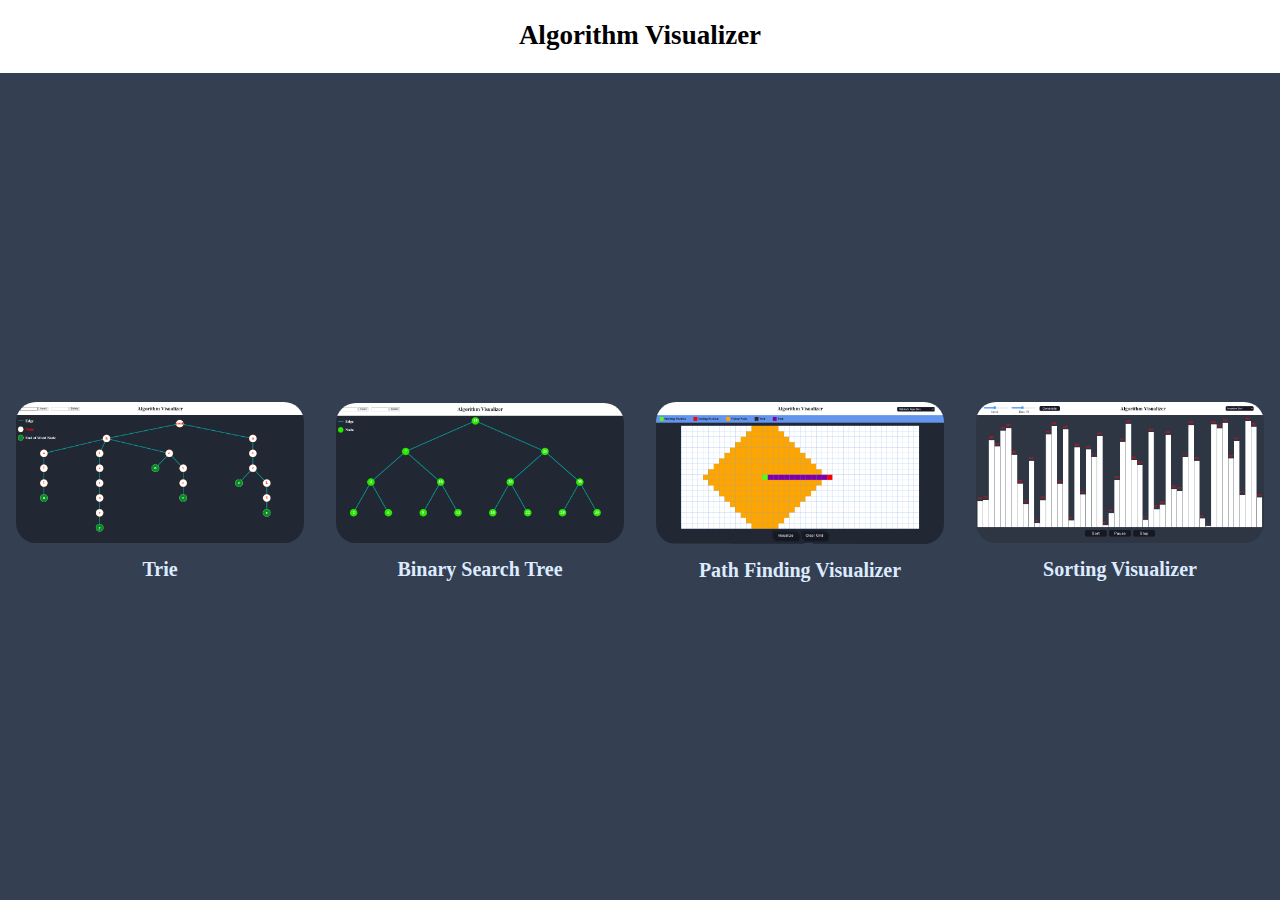
<file: Algorithm-Visualizer/index.html>
<!DOCTYPE html>
<html>
  <head>
    <title>Algorithm Visualizer</title>
    
   <link rel="stylesheet" href="css/styles.css" />
  
  </head>
  <body>

    <div id="main">
      <div id="header">
        <a href="/index.html"><div id="title">Algorithm Visualizer</div></a>
      </div>
      <div id="container">
        <div class="algo-container">
          <a href="algos/trie/index.html" class="category_link">
            <div class="imageContainer">
              <img src="images/trie.png" class="image" />
            </div>
            <div>Trie</div>
          </a>
        </div>
        <div class="algo-container">
          <a href="algos/bst/index.html" class="category_link">
            <div class="imageContainer">
              <img src="images/bst.png" class="image" />
            </div>
            <div>Binary Search Tree</div>
          </a>
        </div>
        <div class="algo-container">
          <a href="algos/path_finding/index.html" class="category_link">
            <div class="imageContainer">
              <img src="images/path_finding.png" class="image" />
            </div>
            <div>Path Finding Visualizer</div>
          </a>
        </div>
        <div class="algo-container">
          <a href="algos/sorting/index.html" class="category_link">
            <div class="imageContainer">
              <img src="images/sorting.png" class="image" />
            </div>
            <div>Sorting Visualizer</div>
          </a>
        </div>
      </div>
    </div>
  </body>
</html>
</file>
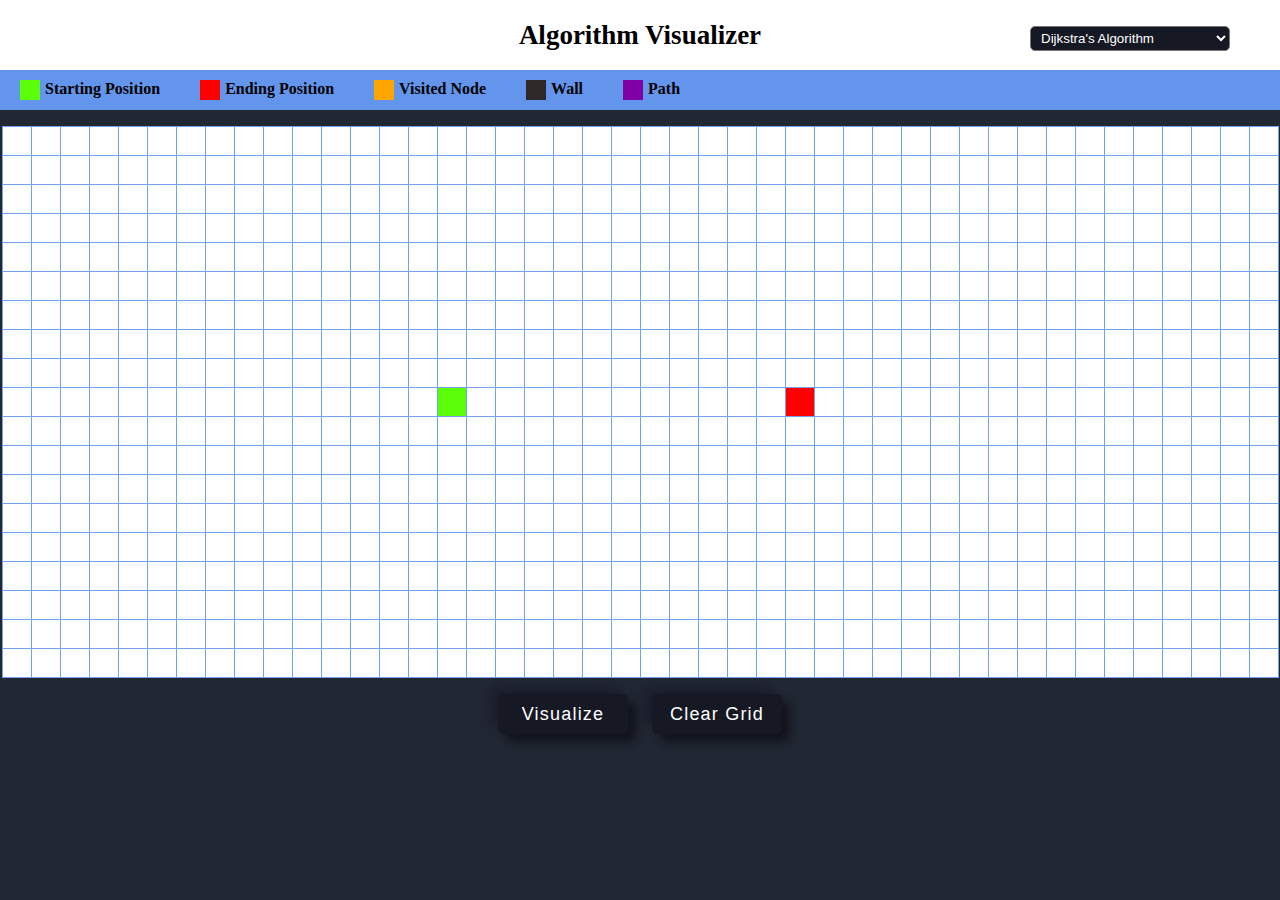
<file: Algorithm-Visualizer/algos/path_finding/index.html>
<!DOCTYPE html>
<html>
  <head>
    <title>Algorithm Visualizer</title>
    <link rel="stylesheet" href="./styles.css" />
  </head>
  <body>
    <div id="header">
      <a href="/index.html"><div id="title">Algorithm Visualizer</div></a>
      <div id="header-right">
        <div>
          <select id="algorithm_type" name="sort_type">
            <option value="dijkstra" selected>Dijkstra's Algorithm</option>
            <option value="Astar">A* Search algorithm</option>
            <option value="bfs">BFS(Breadth first search)</option>
            <option value="dfs">DFS(Depth first search)</option>
          </select>
        </div>
      </div>
    </div>

    <div id="indicator-container">
      <div class="indicator">
        <div class="indicator-block" id="start-indicator"></div>
        <div>Starting Position</div>
      </div>
      <div class="indicator">
        <div class="indicator-block" id="end-indicator"></div>
        <div>Ending Position</div>
      </div>
      <div class="indicator">
        <div class="indicator-block" id="visited-indicator"></div>
        <div>Visited Node</div>
      </div>
      <div class="indicator">
        <div class="indicator-block" id="wall-indicator"></div>
        <div>Wall</div>
      </div>
      <div class="indicator">
        <div class="indicator-block" id="path-indicator"></div>
        <div>Path</div>
      </div>
    </div>
    <div id="container"></div>
    <div id="buttonsdiv">
      <button id="visualizeButton" class="button">Visualize</button>
      <button id="clearButton" class="button">Clear Grid</button>
    </div>
    <script src="./script.js"></script>
  </body>
</html>
</file>
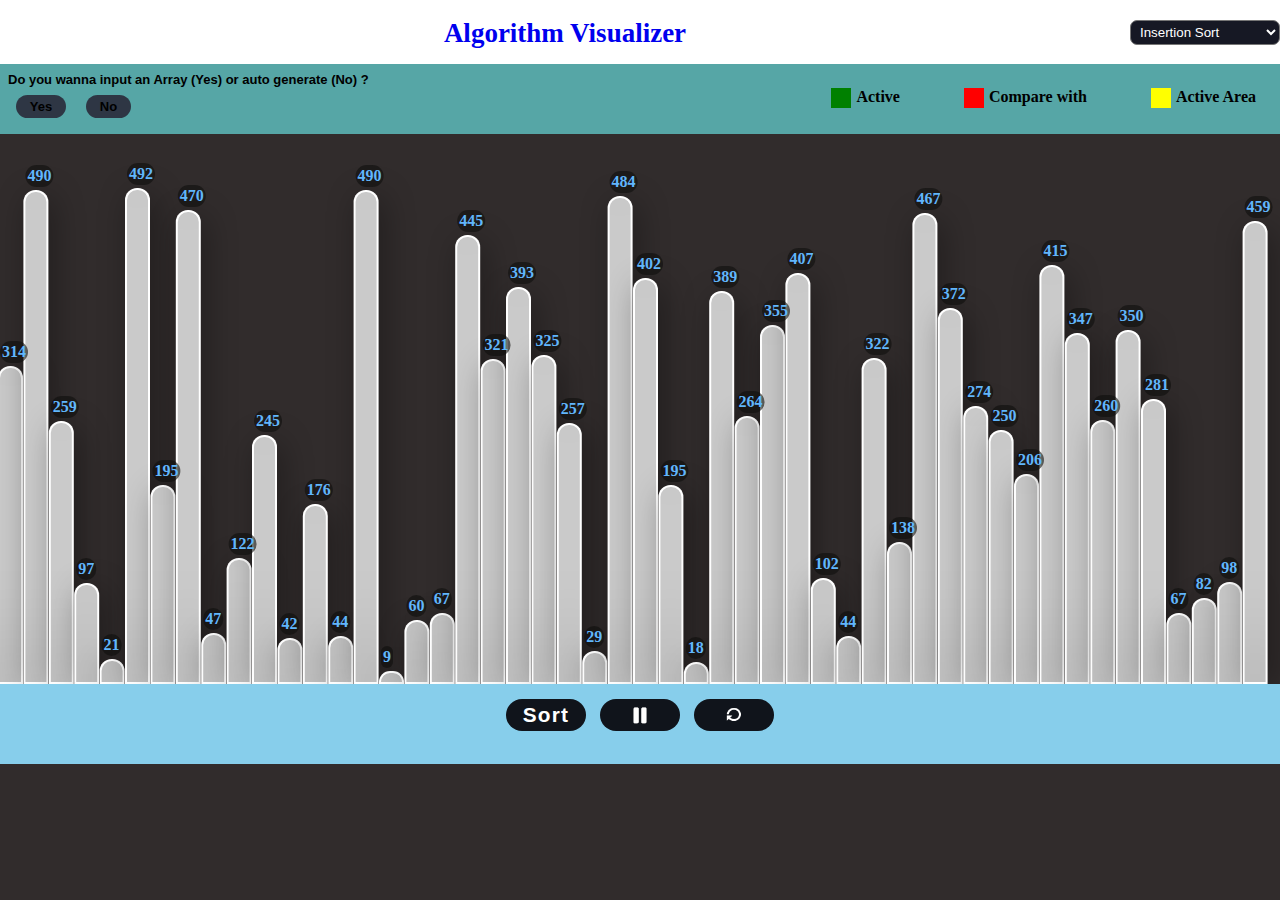
<file: Algorithm-Visualizer/algos/sorting/index.html>
<!DOCTYPE html>
<html>
  <head>
    <title>Algorithm Visualizer</title>
    <link rel="stylesheet" href="./styles.css" />
  </head>
<body>
<header>
  <div id="header">
      <a href="/index.html"><div id="title">Algorithm Visualizer</a>
    
  </div>
      <select id="sort_type" name="sort_type">
        <option value="insertion" selected>Insertion Sort</option>
        <option value="bubble">Bubble Sort</option>
        <option value="merge">Merge Sort</option>
        <option value="selection">Selection Sort</option>
        <option value="quick">Quick Sort</option>
      </select>
    </div>
  </header>
  <section id="inputSection">

    <div id="firstOption">
      <p class ="askUser">Do you wanna input an Array (Yes) or auto generate (No) ?
      </p>
      <button class="normalButton askUser" value="true" onclick="showSecondOption()" >Yes</button>
      <button class="normalButton askUser" value="true" onclick="showThirdOption()" >No</button>
  
    </div>

  <div id="secondOption">
    <label class ="askUser">
      Input an Array
      <input type="text" id="userArrInput" placeholder="167 23 3 12 67 79 80 2 4">
      <button type="submit"  id = "inputButton" onclick="userInput()" class="normalButton askUser" > Input</button>
    </label>
    <span>or</span>
    <button class = "normalButton askUser" onclick="showThirdOption()">Auto generate</button>
  </div> 
  
  <div id="thirdOption">
    <div class="slidecontainer">
      <input type="range" min="25" max="300" value="150" class="slider" id="speedSlider" />
      <div class="speedValue askUser">Speed</div>
    </div>
    <div class="slidecontainer">
      <input type="range" min="10" max="100" value="50" class="slider" id="barSlider" />
      <div class="sliderValue askUser">Bars: 50</div>
    </div>
    <button class="normalButton" id="generateButton">Generate</button>
    <span>or</span>
    <button class = "normalButton" onclick="showSecondOption()">Input</button>    
  </div>
    <div id="indicator-container">
      <div class="indicator">
        <div class="indicator-block" id="start-indicator"></div>
        <div>Active</div>
      </div>
      <div class="indicator">
        <div class="indicator-block" id="end-indicator"></div>
        <div>Compare with</div>
      </div>
      <div class="indicator">
        <div class="indicator-block" id="visited-indicator"></div>
        <div>Active Area<section></section></div>
      </div>
    </div> 
  </section>
  
  <section id="sortDisp">
    <div id="container">
    </div>
    <div id="buttonsdiv">
      <button type="button" id="sortButton" class="button">Sort</button>
      <button type="button" id="pauseButton" class="button"><img src="../../images/pause.png" alt="Pause" srcset="" class="play"></button>
      <button type="button" id="stopButton" class="button"><img src="../../images/reset.png" alt="Stop" srcset="" class="play"></button>
    </div>
  </section>



  <script src="./script.js">
  </script>

</body>
</html>
</file>
<file: Algorithm-Visualizer/css/styles.css>
* {
  padding: 0;
  margin: 0;
}

html,
body {
  height: 100%;
}

body {
  background-color: #343f51;
}

#main {
  height: 100%;
  display: flex;
  flex-flow: column;
  align-items: stretch;
}

#header {
  flex: 0 1 80px;
  background-color: white;
  /* height: 80px; */
}

#title {
  text-align: center;
  font-size: 27px;
  color: black;
  padding-top: 20px;
  font-weight: bold;
}

#container {
  flex: 1 1 auto;
  display: flex;
  height: 100%;
  flex-wrap: wrap;
  justify-content: center;
  align-items: center;
  text-align: center;
}

.algo-container {
  flex: 25%;
  display: inline-block;
  font-weight: bold;
}

.imageContainer {
  max-width: 90%;
  margin: 10px auto;
  /* border: 2px solid black ; */
}

.imageContainer:hover {
  max-width: 97%;
  animation: transition 0.2s;
}

.image {
  max-width: 100%;
  max-height: 100%;
  border-radius: 20px;
}

@keyframes transition {
  from {
    max-width: 90%;
  }
  to {
    max-width: 97%;
  }
}

a {
  text-decoration: none;
  color: #dcebff;
  font-size: 20px;
}

@media (max-width: 1100px) {
  .container {
    flex: 0 0 48%;
  }
}
</file>
<file: Algorithm-Visualizer/algos/path_finding/styles.css>
* {
  padding: 0;
  margin: 0;
}

body {
  background-color: #212833;
}

a {
  text-decoration: none;
}
#header {
  overflow: hidden;
  background-color: white;
  height: 70px;
}

#title {
  text-align: center;
  font-size: 27px;
  color: black;
  padding-top: 20px;
  font-weight: bold;
}

#algorithm_type {
  float: right;
  margin-top: -25px;
  margin-right: 50px;
  padding-left: 6px;
  height: 25px;
  width: 200px;
  border-radius: 5px;
  background: #161824;
  color: white;
  outline: none;
}

#indicator-container {
  display: flex;
  background-color: cornflowerblue;
}
.indicator {
  display: flex;
  /* color: white; */
  font-weight: bold;
  margin: 10px 20px;
}
.indicator-block {
  width: 20px;
  height: 20px;
  margin-right: 5px;
}
#start-indicator {
  background-color: rgb(90, 255, 7);
}
#end-indicator {
  background-color: red;
}
#visited-indicator {
  background-color: orange;
}
#wall-indicator {
  background-color: rgb(47, 40, 40);
}
#path-indicator {
  background-color: rgb(128, 0, 167);
}
.button {
  width: 130px;
  height: 40px;
  font-size: 18px;
  color: white;
  border-radius: 5px;
  background: #161824;
  box-shadow: 8px 8px 10px #12131c, -8px -8px 10px #1c1e2c;
  letter-spacing: 1.2px;
  transition: all 0.25s ease-in-out;
  border: none;
  outline: none;
}
.button:hover {
  transform: scale(0.97);
  font-size: 19px;
  background: linear-gradient(to bottom right, #0b0d17, #212333);
}
.button > p {
  margin-top: 8px;
  margin-left: auto;
  margin-right: auto;
}
#buttonsdiv {
  text-align: center;
}
#visualizeButton {
  margin-right: 10px;
}
#clearButton {
  margin-left: 10px;
}

.grid {
  margin: 1em auto;
  border-collapse: collapse;
}
.grid td {
  cursor: pointer;
  width: 28px;
  height: 28px;
  border: 1px solid rgb(114, 161, 236);
  text-align: center;
  background-color: white;
}
.grid td.clicked {
  background-color: rgb(47, 40, 40);
  animation: clicked_animation 1.5s 1;
}

.grid td.startPoint {
  background-color: rgb(90, 255, 7);
}

.grid td.endPoint {
  background-color: red;
}

.grid td.visited {
  background-color: orange;
  animation: visited_animation 2s 1;
}

@keyframes clicked_animation {
  from {
    background-color: rgb(0, 200, 255);
  }
  to {
    /* background-color: yellow; */
  }
}

@keyframes visited_animation {
  from {
    border-radius: 5px;
    background-color: purple;
  }
  to {
    border-radius: 0px;
    background-color: orange;
  }
}

.grid td.path {
  background-color: rgb(128, 0, 167);
  animation: change_color 1.5s 1;
}
@keyframes change_color {
  from {
    background-color: rgb(0, 255, 229);
  }
  to {
    background-color: rgb(128, 0, 167);
  }
}
</file>
<file: Algorithm-Visualizer/algos/sorting/styles.css>
* {
  padding: 0;
  margin: 0;

}
a:active,a:focus,a:visited{
  color: black;
}
body {
  background-color: #312c2c;
}

#header {
  position: fixed;
  display: flex;
  background-color: white;
  height: 4rem;
  width: 100%;
  justify-content: space-between;
  align-items: center;
  z-index: 2;
  
}

#header > div {
  flex-grow: -1;
}
#inputSection{
  display: flex;
  justify-content: space-between;
  position: relative;
  top: 4rem;
  width: 100%;
  height: fit-content;
  padding: .5rem;
  background-color: rgba(113, 255, 255, 0.582);
}
#inputSection #secondOption{
  display: none;
}

#inputSection #thirdOption{
  display: none;
}
#indicator-container {
  display: flex;
}
.indicator {
  display: flex;
  font-weight: bold;
  margin: 1rem 2rem;
}
.indicator-block {
  width: 20px;
  height: 20px;
  margin-right: 5px;
}
#start-indicator {
  background-color: green;
}
#end-indicator {
  background-color: red;
}
#visited-indicator {
  background-color: yellow;
}
.slideContainer {
  margin-right: 2rem;
}
.slider {
  outline: none;
  opacity: 0.7;
  -webkit-transition: 0.2s;
  transition: opacity 0.2s;
}

.slider::-webkit-slider-thumb {
  cursor: pointer;
}
.sliderValue {
  top: 20px;
  left: 40px;
}
.speedValue {
  top: 20px;
  left: 40px;
}

a {
  text-decoration: none;
}

#userArrInput{
  display: inline-block;
}
#title {
  position: relative;
  top:0.1rem;
  font-size: 2rem;
  text-align: center;
  font-size: 27px;
  color: black;
  font-weight: bold;
}

#sort_type {
  height: 25px;
  width: 150px;
  padding-left: 5px;
  border-radius: 7px;
  background: #161824;
  color: white;
  outline: none;
}

#sortDisp {
  position: relative;
  top: 4.2rem;
}

#container {
  display: flex;
  top: 2rem;
  align-self: center;
  height: 32rem;
  margin-left: auto;
  margin-right: auto;
  position: relative;
}

.bar {
  align-self: flex-end;
  transition: 0.3s transform linear;
  position: absolute;
  border: 2px black;
  border-radius: 10px 10px 0px 0px;
  margin-right: 4px;
  z-index: -1;
  box-shadow: inset 0 -3em 5em rgba(0, 0, 0, 0.267), 0 0 0 2px rgb(255, 255, 255),
  0.3em 0.3em 2em rgba(0, 0, 0, 0.418);
}

.barValue {
  padding: 2px;
  align-self: flex-end;
  transition: 0.3s transform linear;
  position: absolute;
  color: rgb(97, 182, 252);
  border-radius: 4rem 4rem;
  background-color: rgba(15, 15, 14, 0.603);
  font-weight: bold;
  text-align: center;
  border: 50px red;
}

.play{
  position: relative;
  top :0.2rem;
  height: 60%;

}
.askUser{
  font-size: small;
  font-weight: 600;
  font-family: Arial, Helvetica, sans-serif;
}
.normalButton{
  background-color: #2e3644;
  margin: .5rem;
  padding: .2rem .8rem;
  text-decoration: none;
  text-align: center;
  border: 1px solid transparent;
  border-radius: 2rem;
  transition: 0.1s ease-out;
}
.normalButton:hover{
  transform: scale(1);
  transition: 0.6ms linear;
  font-weight: 600;


}
.normalButton:focus{
  box-shadow: inset rgb(255, 255, 255);
}
input{
  border: 0px ;
  height: 2em;
  border-radius: 5px ;
}
input:hover,input:active{
  background-color: bisque;
  border: 1px solid #10141b;

}
#buttonsdiv{
  position: relative;
  top:2.15rem;
  height:5rem;
  width: 100%;
  background-color: skyblue;
}
.button {
  font-size: small;
  font-weight: 600;
  font-family: Arial, Helvetica, sans-serif;
  position: relative;
  width: 5rem;
  height: 2rem;
  font-size: 1.3rem;
  border-radius: 1rem;
  margin-top: 15px;
  color: white;
  border: none;
  background: #10141b;
  letter-spacing: 1.2px;
  transition: all 0.25s ease-in;
  outline: none;
}
.button:hover {
  transform: scale(1.1) perspective(1rem);
  box-shadow: 0px 0px 10px rgba(151, 151, 201, 0.2);
}
#buttonsdiv {
  text-align: center;
  margin-bottom: 30px;
}
#sortButton {
  margin-right: 10px;
}
#stopButton {
  margin-left: 10px;
}

#generateButton {
  font-size: small;
  font-weight: 600;
  font-family: Arial, Helvetica, sans-serif;
  background-color: #2e3644;
  margin: .5rem;
  padding: .2rem .8rem;
  text-decoration: none;
  text-align: center;
  border: 1px solid transparent;
  border-radius: 2rem;
}
#generateButton:hover {
  transform: scale(1.08) perspective(1px);
}

/* @media (max-width: 900px) {
  .slidecontainer,
  #sort_type {
    margin-top: 0px;
  }

} */
</file>
